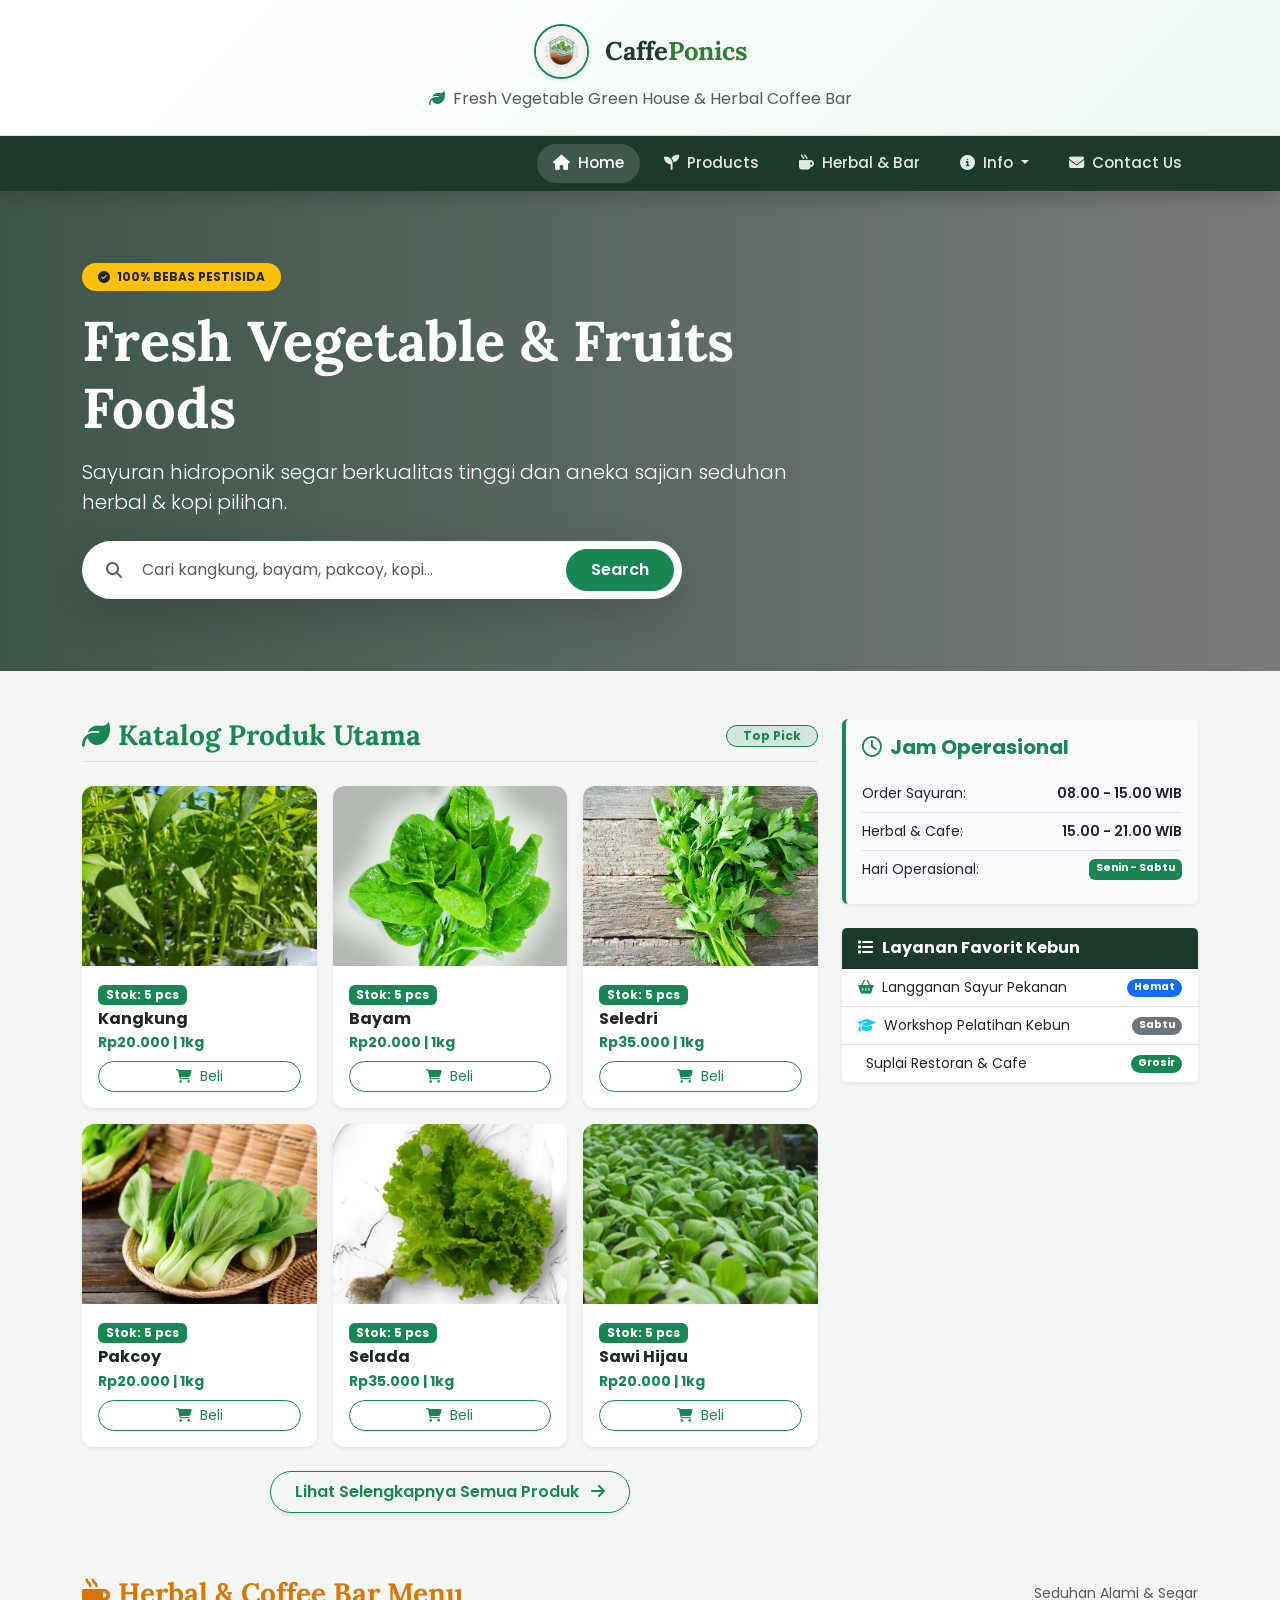
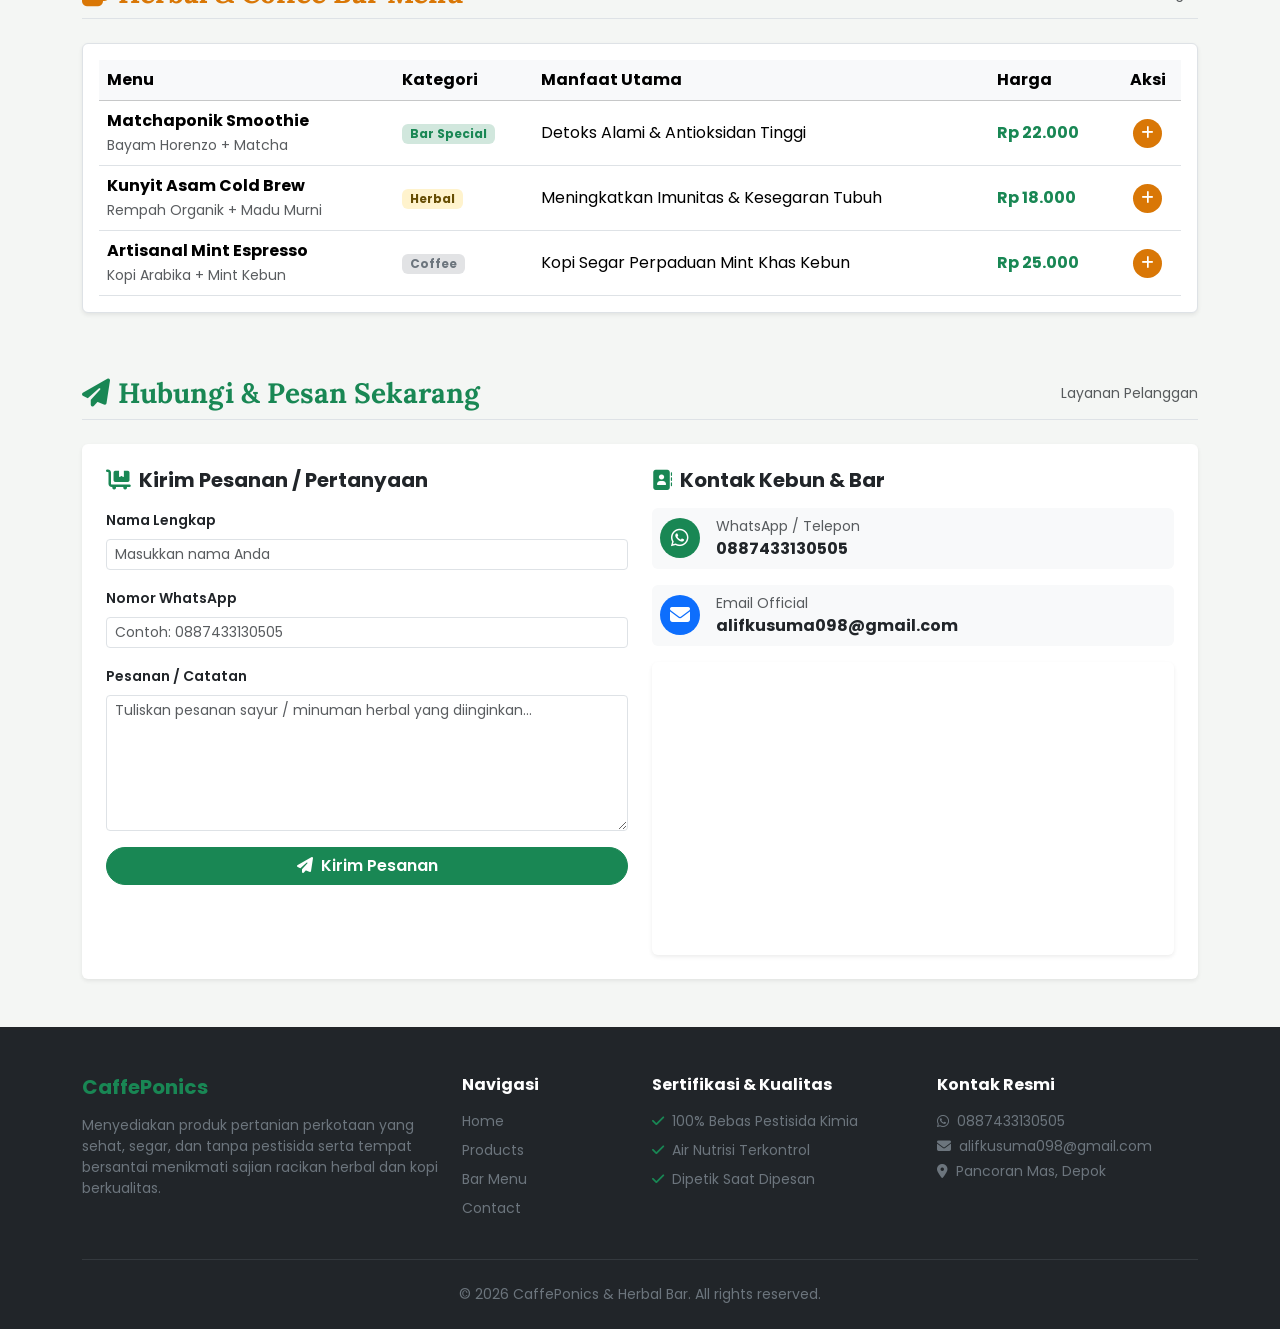
<file: index.html>
<!doctype html>
<html lang="id">
  <head>
    <meta charset="UTF-8" />
    <meta name="viewport" content="width=device-width, initial-scale=1.0" />
    <title>CaffePonics</title>

    <!-- Google Fonts -->
    <link rel="preconnect" href="https://fonts.googleapis.com" />
    <link rel="preconnect" href="https://fonts.gstatic.com" crossorigin />
    <link
      href="https://fonts.googleapis.com/css2?family=Lora:ital,wght@0,600;1,500&family=Poppins:wght@300;400;500;600;700&display=swap"
      rel="stylesheet"
    />

    <!-- Bootstrap 5.3 CSS CDN -->
    <link
      href="asset/bootstrap.min.css"
      rel="stylesheet"
    />

    <!-- Font Awesome 6 & Bootstrap Icons CDN -->
    <link
      rel="stylesheet"
      href="https://cdnjs.cloudflare.com/ajax/libs/font-awesome/6.5.1/css/all.min.css"
    />
    <link
      rel="stylesheet"
      href="https://cdn.jsdelivr.net/npm/bootstrap-icons@1.11.3/font/bootstrap-icons.min.css"
    />

    <!-- Custom CSS -->
    <link rel="stylesheet" href="tgs3FIX.css" />
  </head>
  <body>
    <!-- HEADER -->
    <header class="bg-gradient-header py-4 border-bottom shadow-sm text-center">
      <div
        class="container d-flex flex-column align-items-center justify-content-center"
      >
        <div class="d-flex align-items-center gap-3 mb-2">
          <img
            src="asset/picture/CAFFE.jpg"
            onerror="
              this.src =
                'https://images.unsplash.com/photo-1585320806297-9794b3e4eeae?w=150&auto=format&fit=crop&q=80'
            "
            alt="CaffePonics Logo"
            class="brand-logo-img rounded-circle border border-2 border-success shadow-sm"
          />
          <h1 class="brand-title display-5 m-0">
            Caffe<span class="text-accent">Ponics</span>
          </h1>
        </div>
        <p class="brand-subtitle text-muted fs-6 m-0">
          <i class="fa-solid fa-leaf text-success me-1"></i> Fresh Vegetable
          Green House & Herbal Coffee Bar
        </p>
      </div>
    </header>

    <!-- NAVBAR SLIDE MENU -->
    <nav
      class="navbar navbar-expand-lg sticky-top navbar-dark bg-dark-green shadow"
    >
      <div class="container">
        <a class="navbar-brand d-lg-none fw-bold text-success fs-6" href="#">
          <i class="fa-solid fa-leaf me-1"></i> CaffePonics Menu
        </a>

        <button
          class="navbar-toggler border-0"
          type="button"
          data-bs-toggle="offcanvas"
          data-bs-target="#offcanvasNavbar"
          aria-controls="offcanvasNavbar"
        >
          <span class="navbar-toggler-icon"></span>
        </button>

        <div
          class="offcanvas offcanvas-end bg-dark-green text-white"
          tabindex="-1"
          id="offcanvasNavbar"
          aria-labelledby="offcanvasNavbarLabel"
        >
          <div class="offcanvas-header border-bottom border-secondary">
            <h5
              class="offcanvas-title text-success fw-bold"
              id="offcanvasNavbarLabel"
            >
              <i class="fa-solid fa-leaf me-2"></i>CaffePonics
            </h5>
            <button
              type="button"
              class="btn-close btn-close-white"
              data-bs-dismiss="offcanvas"
              aria-label="Close"
            ></button>
          </div>
          <div class="offcanvas-body">
            <ul
              class="navbar-nav ms-auto mb-2 mb-lg-0 gap-lg-2 align-items-lg-center"
            >
              <li class="nav-item">
                <a class="nav-link active" href="#Home"
                  ><i class="fa-solid fa-house me-1"></i> Home</a
                >
              </li>
              <li class="nav-item">
                <a class="nav-link" href="#Products"
                  ><i class="fa-solid fa-seedling me-1"></i> Products</a
                >
              </li>
              <li class="nav-item">
                <a class="nav-link" href="#BarMenu"
                  ><i class="fa-solid fa-mug-hot me-1"></i> Herbal & Bar</a
                >
              </li>
              <li class="nav-item dropdown">
                <a
                  class="nav-link dropdown-toggle"
                  href="#"
                  id="infoDropdown"
                  role="button"
                  data-bs-toggle="dropdown"
                  aria-expanded="false"
                >
                <i class="fa-solid fa-circle-info me-1"></i> Info
                </a>
                <ul class="dropdown-menu shadow border-0" aria-labelledby="infoDropdown">
                  <li><a class="dropdown-item" href="#cart.html"><i class="fa-solid fa-cart-shopping me-2 text-success"></i>Cart</a></li>
                  <li><a class="dropdown-item" href="#checkout.html"><i class="fa-solid fa-credit-card me-2 text-primary"></i>Checkout</a></li>
                  <li><hr class="dropdown-divider"></li>
                  <li><a class="dropdown-item" href="#Edukasi"><i class="fa-solid fa-newspaper me-2 text-info"></i>Article & Edukasi</a></li>
                </ul>
                </li>
              </li>
              <li class="nav-item">
                <a class="nav-link" href="#Contact"
                  ><i class="fa-solid fa-envelope me-1"></i> Contact Us</a
                >
              </li>
            </ul>
          </div>
        </div>
      </div>
    </nav>

    <!-- HERO BANNER -->
    <section
      id="Home"
      class="hero-section text-white d-flex align-items-center position-relative py-5"
    >
      <div class="hero-overlay"></div>
      <div class="container position-relative z-1 py-4">
        <div class="row align-items-center">
          <div class="col-lg-8 text-center text-lg-start">
            <span
              class="badge bg-warning text-dark px-3 py-2 rounded-pill fw-bold text-uppercase mb-3"
            >
              <i class="fa-solid fa-circle-check me-1"></i> 100% Bebas Pestisida
            </span>
            <h1 class="display-4 fw-bold mb-3 hero-title">
              Fresh Vegetable & Fruits Foods
            </h1>
            <p class="lead mb-4 opacity-90">
              Sayuran hidroponik segar berkualitas tinggi dan aneka sajian
              seduhan herbal & kopi pilihan.
            </p>

            <div
              class="search-box mx-auto ms-lg-0 bg-white p-2 rounded-pill shadow-lg d-flex align-items-center max-w-600"
            >
              <i class="fa-solid fa-magnifying-glass text-muted ms-3 me-2"></i>
              <input
                type="text"
                id="searchInput"
                onkeyup="searchProducts()"
                class="form-control border-0 shadow-none"
                placeholder="Cari kangkung, bayam, pakcoy, kopi..."
              />
              <button
                class="btn btn-success rounded-pill px-4 py-2 text-nowrap fw-semibold"
              >
                Search
              </button>
            </div>
          </div>
        </div>
      </div>
    </section>

    <!-- KONTEN UTAMA -->
    <div class="container my-5">
      <!-- BARIS 1: PRODUK (MAX 6) & SIDEBAR -->
      <div class="row g-4 mb-5">
        <!-- Main Product Area -->
        <main class="col-lg-8">
          <section id="Products">
            <div
              class="d-flex justify-content-between align-items-center mb-4 border-bottom pb-2"
            >
              <h2 class="h3 fw-bold text-success mb-0">
                <i class="fa-solid fa-leaf me-2"></i>Katalog Produk Utama
              </h2>
              <span
                class="badge bg-success-subtle text-success border border-success px-3 py-1 rounded-pill"
              >
                Top Pick
              </span>
            </div>

            <!-- Grid 6 Produk -->
            <div class="row g-3" id="tugas2ProductContainer">
              <!-- Diisi JavaScript max 6 item -->
            </div>

            <!-- Tombol Selengkapnya ke Tugas2.html -->
            <div class="text-center mt-4">
              <a
                href="Tugas2.html"
                class="btn btn-outline-success rounded-pill px-4 py-2 fw-semibold shadow-sm"
              >
                Lihat Selengkapnya Semua Produk
                <i class="fa-solid fa-arrow-right ms-2"></i>
              </a>
            </div>
          </section>
        </main>

        <!-- Sidebar Area (Sejajar dengan Produk) -->
        <aside class="col-lg-4" id="Info">
          <!-- Widget Jam Buka -->
          <div
            class="card border-0 shadow-sm mb-4 bg-light border-start border-4 border-success"
          >
            <div class="card-body">
              <h5 class="card-title fw-bold text-success mb-3">
                <i class="fa-regular fa-clock me-2"></i>Jam Operasional
              </h5>
              <ul class="list-unstyled mb-0 small">
                <li class="d-flex justify-content-between py-2 border-bottom">
                  <span>Order Sayuran:</span>
                  <span class="fw-semibold">08.00 - 15.00 WIB</span>
                </li>
                <li class="d-flex justify-content-between py-2 border-bottom">
                  <span>Herbal & Cafe:</span>
                  <span class="fw-semibold">15.00 - 21.00 WIB</span>
                </li>
                <li class="d-flex justify-content-between py-2">
                  <span>Hari Operasional:</span>
                  <span class="badge bg-success">Senin - Sabtu</span>
                </li>
              </ul>
            </div>
          </div>

          <!-- Widget Layanan Kebun -->
          <div class="card border-0 shadow-sm">
            <div class="card-header bg-dark-green text-white fw-bold">
              <i class="fa-solid fa-list me-2"></i>Layanan Favorit Kebun
            </div>
            <ul class="list-group list-group-flush small">
              <li
                class="list-group-item d-flex justify-content-between align-items-center"
              >
                <span
                  ><i class="fa-solid fa-basket-shopping me-2 text-success"></i
                  >Langganan Sayur Pekanan</span
                >
                <span class="badge bg-primary rounded-pill">Hemat</span>
              </li>
              <li
                class="list-group-item d-flex justify-content-between align-items-center"
              >
                <span
                  ><i class="fa-solid fa-graduation-cap me-2 text-info"></i
                  >Workshop Pelatihan Kebun</span
                >
                <span class="badge bg-secondary rounded-pill">Sabtu</span>
              </li>
              <li
                class="list-group-item d-flex justify-content-between align-items-center"
              >
                <span
                  ><i class="fa-solid fa-truck-ramps me-2 text-warning"></i
                  >Suplai Restoran & Cafe</span
                >
                <span class="badge bg-success rounded-pill">Grosir</span>
              </li>
            </ul>
          </div>
        </aside>
      </div>

      <!-- BARIS 2: HERBAL & BAR MENU (FULL WIDTH MELEBAR) -->
      <section id="BarMenu" class="mb-5 pt-3">
        <div
          class="d-flex justify-content-between align-items-center mb-4 border-bottom pb-2"
        >
          <h2 class="h3 fw-bold text-amber mb-0">
            <i class="fa-solid fa-mug-hot me-2"></i>Herbal & Coffee Bar Menu
          </h2>
          <span class="text-muted small">Seduhan Alami & Segar</span>
        </div>

        <div class="table-responsive bg-white rounded shadow-sm p-3 border">
          <table class="table table-hover align-middle mb-0">
            <thead class="table-light">
              <tr>
                <th>Menu</th>
                <th>Kategori</th>
                <th>Manfaat Utama</th>
                <th>Harga</th>
                <th class="text-center">Aksi</th>
              </tr>
            </thead>
            <tbody>
              <tr>
                <td>
                  <div class="fw-bold">Matchaponik Smoothie</div>
                  <small class="text-muted">Bayam Horenzo + Matcha</small>
                </td>
                <td>
                  <span class="badge bg-success-subtle text-success"
                    >Bar Special</span
                  >
                </td>
                <td>Detoks Alami & Antioksidan Tinggi</td>
                <td class="fw-bold text-success">Rp 22.000</td>
                <td class="text-center">
                  <button class="btn btn-sm btn-amber rounded-circle">
                    <i class="fa-solid fa-plus"></i>
                  </button>
                </td>
              </tr>
              <tr>
                <td>
                  <div class="fw-bold">Kunyit Asam Cold Brew</div>
                  <small class="text-muted">Rempah Organik + Madu Murni</small>
                </td>
                <td>
                  <span class="badge bg-warning-subtle text-warning-emphasis"
                    >Herbal</span
                  >
                </td>
                <td>Meningkatkan Imunitas & Kesegaran Tubuh</td>
                <td class="fw-bold text-success">Rp 18.000</td>
                <td class="text-center">
                  <button class="btn btn-sm btn-amber rounded-circle">
                    <i class="fa-solid fa-plus"></i>
                  </button>
                </td>
              </tr>
              <tr>
                <td>
                  <div class="fw-bold">Artisanal Mint Espresso</div>
                  <small class="text-muted">Kopi Arabika + Mint Kebun</small>
                </td>
                <td>
                  <span class="badge bg-secondary-subtle text-secondary"
                    >Coffee</span
                  >
                </td>
                <td>Kopi Segar Perpaduan Mint Khas Kebun</td>
                <td class="fw-bold text-success">Rp 25.000</td>
                <td class="text-center">
                  <button class="btn btn-sm btn-amber rounded-circle">
                    <i class="fa-solid fa-plus"></i>
                  </button>
                </td>
              </tr>
            </tbody>
          </table>
        </div>
      </section>

      <!-- BARIS 3: CONTACT & LOCATION (FULL WIDTH MELEBAR) -->
      <section id="Contact" class="pt-3 mb-4">
        <div
          class="d-flex justify-content-between align-items-center mb-4 border-bottom pb-2"
        >
          <h2 class="h3 fw-bold text-success mb-0">
            <i class="fa-solid fa-paper-plane me-2"></i>Hubungi & Pesan Sekarang
          </h2>
          <span class="text-muted small">Layanan Pelanggan</span>
        </div>

        <div class="card border-0 shadow-sm p-4 bg-white">
          <div class="row g-4">
            <!-- Form Pesanan Customer -->
            <div class="col-md-6">
              <h5 class="fw-bold mb-3 text-dark">
                <i class="fa-solid fa-cart-flatbed me-2 text-success"></i>Kirim
                Pesanan / Pertanyaan
              </h5>
              <form
                id="orderForm"
                onsubmit="
                  event.preventDefault();
                  alert('Terima kasih! Pesanan/Pesan Anda telah terkirim.');
                "
              >
                <div class="mb-3">
                  <label for="custName" class="form-label small fw-semibold"
                    >Nama Lengkap</label
                  >
                  <input
                    type="text"
                    class="form-control form-control-sm"
                    id="custName"
                    placeholder="Masukkan nama Anda"
                    required
                  />
                </div>
                <div class="mb-3">
                  <label for="custPhone" class="form-label small fw-semibold"
                    >Nomor WhatsApp</label
                  >
                  <input
                    type="tel"
                    class="form-control form-control-sm"
                    id="custPhone"
                    placeholder="Contoh: 0887433130505"
                    required
                  />
                </div>
                <div class="mb-3">
                  <label for="custMessage" class="form-label small fw-semibold"
                    >Pesanan / Catatan</label
                  >
                  <textarea
                    class="form-control form-control-sm"
                    id="custMessage"
                    rows="6"
                    placeholder="Tuliskan pesanan sayur / minuman herbal yang diinginkan..."
                    required
                  ></textarea>
                </div>
                <button
                  type="submit"
                  class="btn btn-success rounded-pill px-4 w-100 fw-semibold"
                >
                  <i class="fa-solid fa-paper-plane me-1"></i> Kirim Pesanan
                </button>
              </form>
            </div>

            <!-- Info Kontak & Peta Lokasi -->
            <div class="col-md-6">
              <h5 class="fw-bold mb-3 text-dark">
                <i class="fa-solid fa-address-book me-2 text-success"></i>Kontak
                Kebun & Bar
              </h5>

              <div class="d-flex align-items-center mb-3 p-2 bg-light rounded">
                <div
                  class="bg-success text-white rounded-circle p-2 me-3 d-flex align-items-center justify-content-center"
                  style="width: 40px; height: 40px"
                >
                  <i class="fa-brands fa-whatsapp fs-5"></i>
                </div>
                <div>
                  <div class="small text-muted">WhatsApp / Telepon</div>
                  <a
                    href="https://wa.me/62887433130505"
                    target="_blank"
                    class="fw-bold text-decoration-none text-dark"
                    >0887433130505</a
                  >
                </div>
              </div>

              <div class="d-flex align-items-center mb-3 p-2 bg-light rounded">
                <div
                  class="bg-primary text-white rounded-circle p-2 me-3 d-flex align-items-center justify-content-center"
                  style="width: 40px; height: 40px"
                >
                  <i class="fa-solid fa-envelope fs-5"></i>
                </div>
                <div>
                  <div class="small text-muted">Email Official</div>
                  <a
                    href="mailto:alifkusuma098@gmail.com"
                    class="fw-bold text-decoration-none text-dark"
                    >alifkusuma098@gmail.com</a
                  >
                </div>
              </div>

              <div
                class="ratio ratio-16x9 rounded overflow-hidden shadow-sm mt-3"
              >
                <iframe
                  src="https://www.google.com/maps/embed?pb=!1m17!1m12!1m3!1d3226.503485175049!2d106.81817107395507!3d-6.429045662868138!2m3!1f0!2f0!3f0!3m2!1i1024!2i768!4f13.1!3m2!1m1!2zNsKwMjUnNDQuNiJTIDEwNsKwNDknMTQuNyJF!5e1!3m2!1sid!2sid!4v1789879290653!5m2!1sid!2sid"
                  style="border: 0"
                  allowfullscreen=""
                  loading="lazy"
                >
                </iframe>
              </div>
            </div>
          </div>
        </div>
      </section>
    </div>

    <!-- FOOTER -->
    <footer class="bg-dark text-white pt-5 pb-4 mt-5">
      <div class="container">
        <div class="row g-4">
          <div class="col-lg-4 col-md-6">
            <h5 class="fw-bold text-success mb-3">CaffePonics</h5>
            <p class="small text-secondary">
              Menyediakan produk pertanian perkotaan yang sehat, segar, dan
              tanpa pestisida serta tempat bersantai menikmati sajian racikan
              herbal dan kopi berkualitas.
            </p>
          </div>

          <div class="col-lg-2 col-md-6">
            <h6 class="fw-bold mb-3">Navigasi</h6>
            <ul class="list-unstyled small">
              <li class="mb-2">
                <a href="#Home" class="text-secondary text-decoration-none"
                  >Home</a
                >
              </li>
              <li class="mb-2">
                <a href="#Products" class="text-secondary text-decoration-none"
                  >Products</a
                >
              </li>
              <li class="mb-2">
                <a href="#BarMenu" class="text-secondary text-decoration-none"
                  >Bar Menu</a
                >
              </li>
              <li class="mb-2">
                <a href="#Contact" class="text-secondary text-decoration-none"
                  >Contact</a
                >
              </li>
            </ul>
          </div>

          <div class="col-lg-3 col-md-6">
            <h6 class="fw-bold mb-3">Sertifikasi & Kualitas</h6>
            <ul class="list-unstyled small text-secondary">
              <li class="mb-2">
                <i class="fa-solid fa-check text-success me-2"></i>100% Bebas
                Pestisida Kimia
              </li>
              <li class="mb-2">
                <i class="fa-solid fa-check text-success me-2"></i>Air Nutrisi
                Terkontrol
              </li>
              <li class="mb-2">
                <i class="fa-solid fa-check text-success me-2"></i>Dipetik Saat
                Dipesan
              </li>
            </ul>
          </div>

          <div class="col-lg-3 col-md-6">
            <h6 class="fw-bold mb-3">Kontak Resmi</h6>
            <p class="small text-secondary mb-1">
              <i class="fa-brands fa-whatsapp me-2"></i>0887433130505
            </p>
            <p class="small text-secondary mb-1">
              <i class="fa-solid fa-envelope me-2"></i>alifkusuma098@gmail.com
            </p>
            <p class="small text-secondary">
              <i class="fa-solid fa-location-dot me-2"></i>Pancoran Mas, Depok
            </p>
          </div>
        </div>

        <hr class="border-secondary my-4" />
        <div class="text-center small text-secondary">
          <p class="mb-0">
            &copy; 2026 CaffePonics & Herbal Bar. All rights reserved.
          </p>
        </div>
      </div>
    </footer>

    <!-- Bootstrap JS Bundle -->
    <script src="asset/bootstrap.bundle.min.js"></script>

    <!-- JAVASCRIPT INTEGRASI DATA TUGAS 2 -->
    <script>
      const fallbackProducts = [
        {
          nama: "Kangkung",
          harga: "Rp20.000 | 1kg",
          stok: "5 pcs",
          img: "asset/picture/Tgs2/kangkung-1024x724.png",
        },
        {
          nama: "Bayam",
          harga: "Rp20.000 | 1kg",
          stok: "5 pcs",
          img: "asset/picture/Tgs2/Gambar-Daun-Bayam.jpg",
        },
        {
          nama: "Seledri",
          harga: "Rp35.000 | 1kg",
          stok: "5 pcs",
          img: "asset/picture/Tgs2/Inilah-X-Manfaat-Daun-Seledri-untuk-Kesehatan.jpg.webp",
        },
        {
          nama: "Pakcoy",
          harga: "Rp20.000 | 1kg",
          stok: "5 pcs",
          img: "asset/picture/Tgs2/tips-memilih-pakcoy-segarjpg-20221003062126.jpg",
        },
        {
          nama: "Selada",
          harga: "Rp35.000 | 1kg",
          stok: "5 pcs",
          img: "asset/picture/Tgs2/no_brand_sayur_selada_keriting_1_kg_hidroponik_sayur_segar_bebas_pestisida_full01_u96i0ufl.webp",
        },
        {
          nama: "Sawi Hijau",
          harga: "Rp20.000 | 1kg",
          stok: "5 pcs",
          img: "asset/picture/Tgs2/sawi-1024x724.png",
        },
      ];

      function renderProducts(products) {
        const container = document.getElementById("tugas2ProductContainer");
        if (!container) return;
        container.innerHTML = "";

        const displayItems = products.slice(0, 6);

        displayItems.forEach((item) => {
          const cardHtml = `
          <div class="col-6 col-md-4 product-card-item">
            <div class="card h-100 border-0 shadow-sm product-card">
              <img src="${item.img}" onerror="this.src='https://images.unsplash.com/photo-1540420773420-3366772f4999?w=400&auto=format&fit=crop&q=80'" class="card-img-top product-img" alt="${item.nama}">
              <div class="card-body p-3">
                <span class="badge bg-success mb-1">Stok: ${item.stok}</span>
                <h6 class="card-title fw-bold mb-1">${item.nama}</h6>
                <div class="text-success fw-bold small mb-2">${item.harga}</div>
                <button class="btn btn-outline-success btn-sm w-100 rounded-pill">
                  <i class="fa-solid fa-cart-shopping me-1"></i> Beli
                </button>
              </div>
            </div>
          </div>
        `;
          container.innerHTML += cardHtml;
        });
      }

      async function fetchTugas2Data() {
        try {
          const response = await fetch("Tugas2.html");
          if (!response.ok) throw new Error("Gagal mengambil Tugas2.html");

          const htmlText = await response.text();
          const parser = new DOMParser();
          const doc = parser.parseFromString(htmlText, "text/html");
          const items = doc.querySelectorAll(".produk_tgs2");

          if (items.length === 0)
            throw new Error("Item produk tidak ditemukan");

          let extractedProducts = [];
          items.forEach((item) => {
            let rawImg =
              item.querySelector(".gambar_tgs2")?.getAttribute("src") || "";
            // KODE BARU (Otomatis diarahkan ke folder asset baru)
            let fileName = rawImg.split("/").pop(); // Ambil nama filenya saja (contoh: kangkung-1024x724.png)
            let cleanImg = "asset/picture/Tgs2/" + fileName;

            const nama =
              item.querySelector(".nama_tgs2")?.textContent.trim() || "Produk";
            const harga =
              item.querySelector(".harga_tgs2")?.textContent.trim() || "";
            const stok =
              item.querySelector(".kategori_tgs2")?.textContent.trim() || "Ada";

            extractedProducts.push({ nama, harga, stok, img: cleanImg });
          });

          renderProducts(extractedProducts);
        } catch (error) {
          console.warn("Menggunakan data fallback:", error.message);
          renderProducts(fallbackProducts);
        }
      }

      window.addEventListener("DOMContentLoaded", () => {
        fetchTugas2Data();
      });

      function searchProducts() {
        const input = document
          .getElementById("searchInput")
          .value.toLowerCase();
        const cardItems = document.querySelectorAll(".product-card-item");

        cardItems.forEach((item) => {
          const title = item
            .querySelector(".card-title")
            .textContent.toLowerCase();
          item.style.display = title.includes(input) ? "block" : "none";
        });
      }
    </script>
  </body>
</html>
</file>
<file: tgs3FIX.css>
/* =========================================
   Custom Styling Anyelir Hydroponic & Bar
   ========================================= */

:root {
  --bg-dark-green: #1c3b2b;
  --primary-green: #2e7d32;
  --accent-amber: #d97706;
  --light-bg: #f8f9fa;
}
html, body {
  scroll-behavior: smooth;
}
body {
  font-family: 'Poppins', sans-serif;
  color: #333333;
  background-color: #f4f6f4;
}

h1, h2, h3, .brand-title {
  font-family: 'Lora', serif;
}

/* Header & Brand Logo */
.bg-gradient-header {
  background: linear-gradient(135deg, #ffffff 0%, #eef7f2 100%);
}

.brand-logo-img {
  width: 55px;
  height: 55px;
  object-fit: cover;
}

.brand-title {
  font-size: 1.6rem;
  font-weight: 700;
  color: var(--bg-dark-green);
}

.text-accent {
  color: var(--primary-green);
}

.brand-subtitle {
  font-size: 0.85rem;
  color: #666;
}

/* Navbar */
.bg-dark-green {
  background-color: var(--bg-dark-green) !important;
}

.navbar-dark .navbar-nav .nav-link {
  color: rgba(255, 255, 255, 0.88);
  font-weight: 500;
  font-size: 0.95rem;
  padding: 8px 16px;
  border-radius: 20px;
  transition: all 0.3s ease;
}

.navbar-dark .navbar-nav .nav-link:hover,
.navbar-dark .navbar-nav .nav-link.active {
  color: #ffffff;
  background-color: rgba(255, 255, 255, 0.15);
}

/* Dropdown Menu Fixing Hover & Contrast */
.dropdown-menu {
  border-radius: 12px;
  padding: 8px;
}

.dropdown-item {
  color: #2c3e50;
  font-weight: 500;
  padding: 8px 16px;
  border-radius: 8px;
  transition: background-color 0.2s ease, color 0.2s ease;
}

.dropdown-item:hover,
.dropdown-item:focus {
  background-color: #eef7f2;
  color: var(--primary-green);
}

/* Hero Section */
.hero-section {
  background-image: url('https://images.unsplash.com/photo-1530836369250-ef72a3f5cda8?w=1200&auto=format&fit=crop&q=80');
  background-size: cover;
  background-position: center;
  min-height: 420px;
}

.hero-overlay {
  position: absolute;
  top: 0;
  left: 0;
  width: 100%;
  height: 100%;
  background: linear-gradient(90deg, rgba(28, 59, 43, 0.85) 0%, rgba(0, 0, 0, 0.5) 100%);
}

.max-w-600 {
  max-width: 600px;
}

/* Product Cards */
.product-card {
  transition: transform 0.3s ease, box-shadow 0.3s ease;
  overflow: hidden;
  border-radius: 12px !important;
}

.product-card:hover {
  transform: translateY(-5px);
  box-shadow: 0 10px 20px rgba(0, 0, 0, 0.1) !important;
}

.product-img {
  height: 180px;
  object-fit: cover;
}

/* Colors & Buttons */
.text-amber {
  color: var(--accent-amber);
}

.btn-amber {
  background-color: var(--accent-amber);
  color: #ffffff;
  border: none;
}

.btn-amber:hover {
  background-color: #b45309;
  color: #ffffff;
}

.bg-amber-gradient {
  background: linear-gradient(135deg, #d97706 0%, #b45309 100%);
}

/* Responsive adjustments */
@media (max-width: 768px) {
  .hero-title {
    font-size: 2rem;
  }
}

/* STYLING TABEL & RESPONSIVE VIA CSS */
    .tabel_tgs2 {
      width: 100%;
      border-collapse: separate;
    }

    .produk_tgs2 {
      background-color: #ffffff;
      border-radius: 8px;
      box-shadow: 0 2px 8px rgba(0, 0, 0, 0.08);
      vertical-align: top;
      transition: transform 0.2s ease, box-shadow 0.2s ease;
    }

    .produk_tgs2:hover {
      transform: translateY(-4px);
      box-shadow: 0 4px 12px rgba(0, 0, 0, 0.12);
    }

    .gambar_tgs2 {
      width: 100%;
      height: 160px;
      object-fit: cover;
      border-radius: 6px;
    }

    .nama_tgs2 {
      font-weight: 700;
      font-size: 1.1rem;
      margin: 10px 0 6px;
      color: #1b5e20;
    }

    .info_tgs2 {
      display: flex;
      justify-content: space-between;
      align-items: center;
      margin-top: 10px;
    }

    .harga_tgs2 {
      font-size: 0.9rem;
      font-weight: 600;
      color: #2e7d32;
    }

    .kategori_tgs2 {
      font-size: 0.8rem;
      color: #666;
      margin-top: 2px;
    }

    .buy_tgs2 {
      background-color: #2e7d32;
      color: white;
      width: 36px;
      height: 36px;
      border-radius: 50%;
      display: flex;
      align-items: center;
      justify-content: center;
      cursor: pointer;
      transition: background-color 0.2s;
    }

    .buy_tgs2:hover {
      background-color: #1b5e20;
    }

    /* RESPONSIVE BREAKPOINTS (AGAR TABEL TIDAK HANCUR DI MOBILE/TABLET) */
    @media (max-width: 900px) {
      .tabel_tgs2, 
      .tabel_tgs2 tbody, 
      .tabel_tgs2 tr, 
      .tabel_tgs2 td {
        display: block;
        width: 100%;
      }

      .tabel_tgs2 tr {
        display: grid;
        grid-template-columns: repeat(auto-fit, minmax(220px, 1fr));
        gap: 15px;
        margin-bottom: 15px;
      }
    }

    @media (max-width: 600px) {
      .header {
        flex-direction: column;
        gap: 1rem;
        text-align: center;
      }

      .tabel_tgs2 tr {
        grid-template-columns: repeat(auto-fit, minmax(100%, 1fr));
      }
    }
</file>
